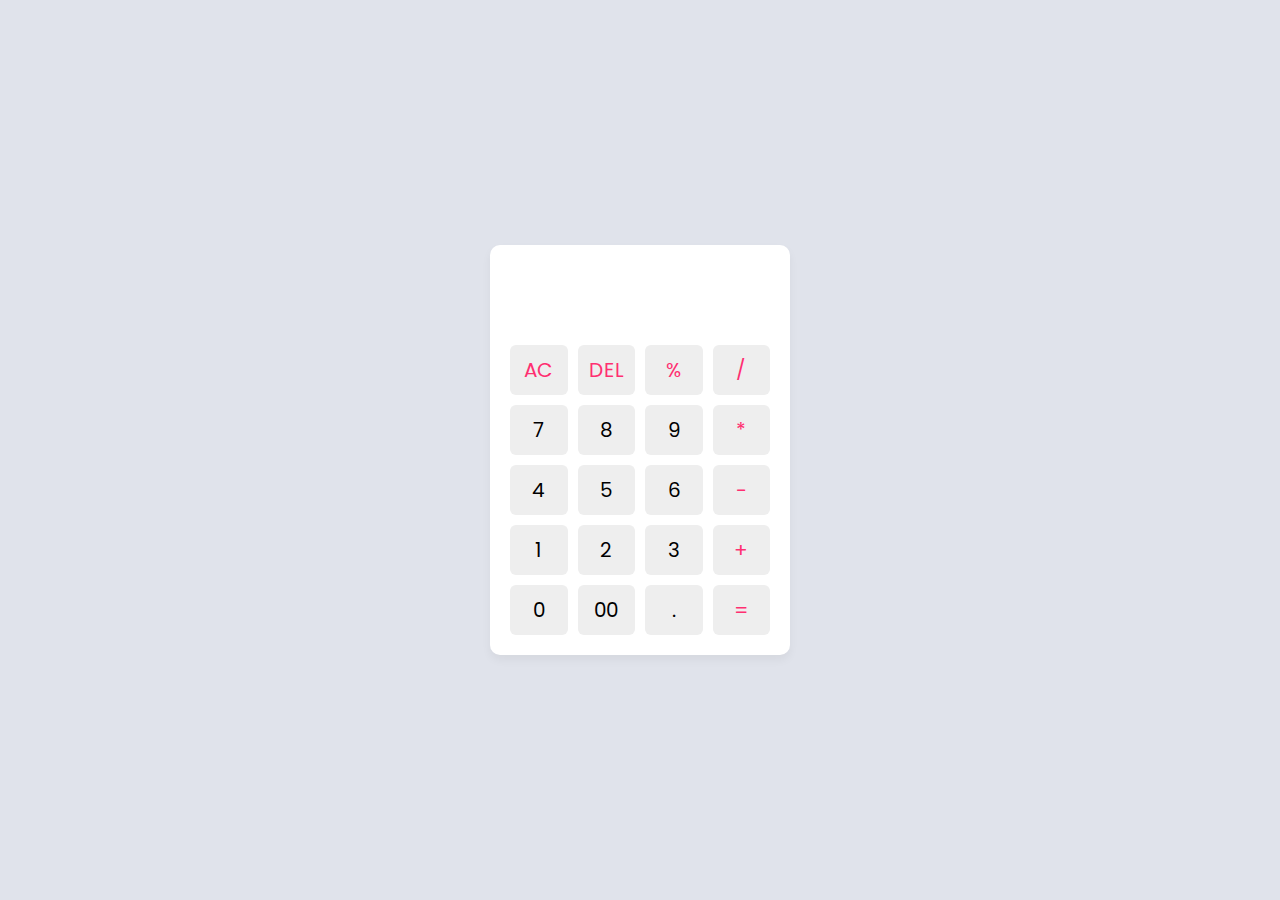
<file: Calculator/index.html>
<!DOCTYPE html>
<html lang="en">
<head>
    <meta charset="UTF-8">
    <meta http-equiv="X-UA-Compatible" content="IE=edge">
    <meta name="viewport" content="width=device-width, initial-scale=1.0">
    <title>Calculator</title>
    <!--Style sheet links-->
    <link rel="stylesheet" href="style.css">
</head>
<body>
    <div class="container">
        <input type="text" class="display" title="textname" />
        <div class="buttons">
            <button class="operator" data-value="AC">AC</button>
            <button class="operator" data-value="DEL">DEL</button>
            <button class="operator" data-value="%">%</button>
            <button class="operator" data-value="/">/</button>

            <button data-value="7">7</button>
            <button data-value="8">8</button>
            <button data-value="9">9</button>
            <button class="operator" data-value="*">*</button>

            <button data-value="4">4</button>
            <button data-value="5">5</button>
            <button data-value="6">6</button>
            <button class="operator" data-value="-">-</button>

            <button data-value="1">1</button>
            <button data-value="2">2</button>
            <button data-value="3">3</button>
            <button class="operator" data-value="+">+</button>

            <button data-value="0">0</button>
            <button data-value="00">00</button>
            <button data-value=".">.</button>
            <button class="operator" data-value="=">=</button>
        </div>
    </div>
    <script src="script.js"></script>
</body>
</html>
</file>
<file: Calculator/style.css>
/* Import Google font - Poppins */
@import url('https://fonts.googleapis.com/css2?family=Poppins:wght@300&display=swap');

*{
    margin: 0;
    padding: 0;
    box-sizing: border-box;
    font-family: 'Poppins', sans-serif;
}
body{
    height: 100vh;
    display: flex;
    align-items: center;
    justify-content: center;
    background: #e0e3eb;
}
.container{
    position: relative;
    max-width: 300px;
    width: 100%;
    border-radius: 10px;
    padding: 10px 20px 20px;
    background: #fff;
    box-shadow: 0 5px 10px rgba(0,0,0,0.05);
}
.display{
    height: 80px;
    width: 100%;
    outline: none;
    border: none;
   
    text-align: right;
    margin-bottom: 10px;
    font-size: 25px;
    color: #000e1a;
    
    pointer-events: none;
}
.buttons{
    display: grid;
    gap: 10px;
    grid-template-columns: repeat(4,1fr);
}
.buttons button{
    padding: 10px;
    border-radius: 6px;
    border: none;
    font-size: 20px;
    cursor: pointer;
    background-color: #eee;
}
.buttons button:active{
    transform: scale(0.99);
    border: 1px solid #ff2f71;
}
.operator{
    color: #ff2f71;
}
</file>
